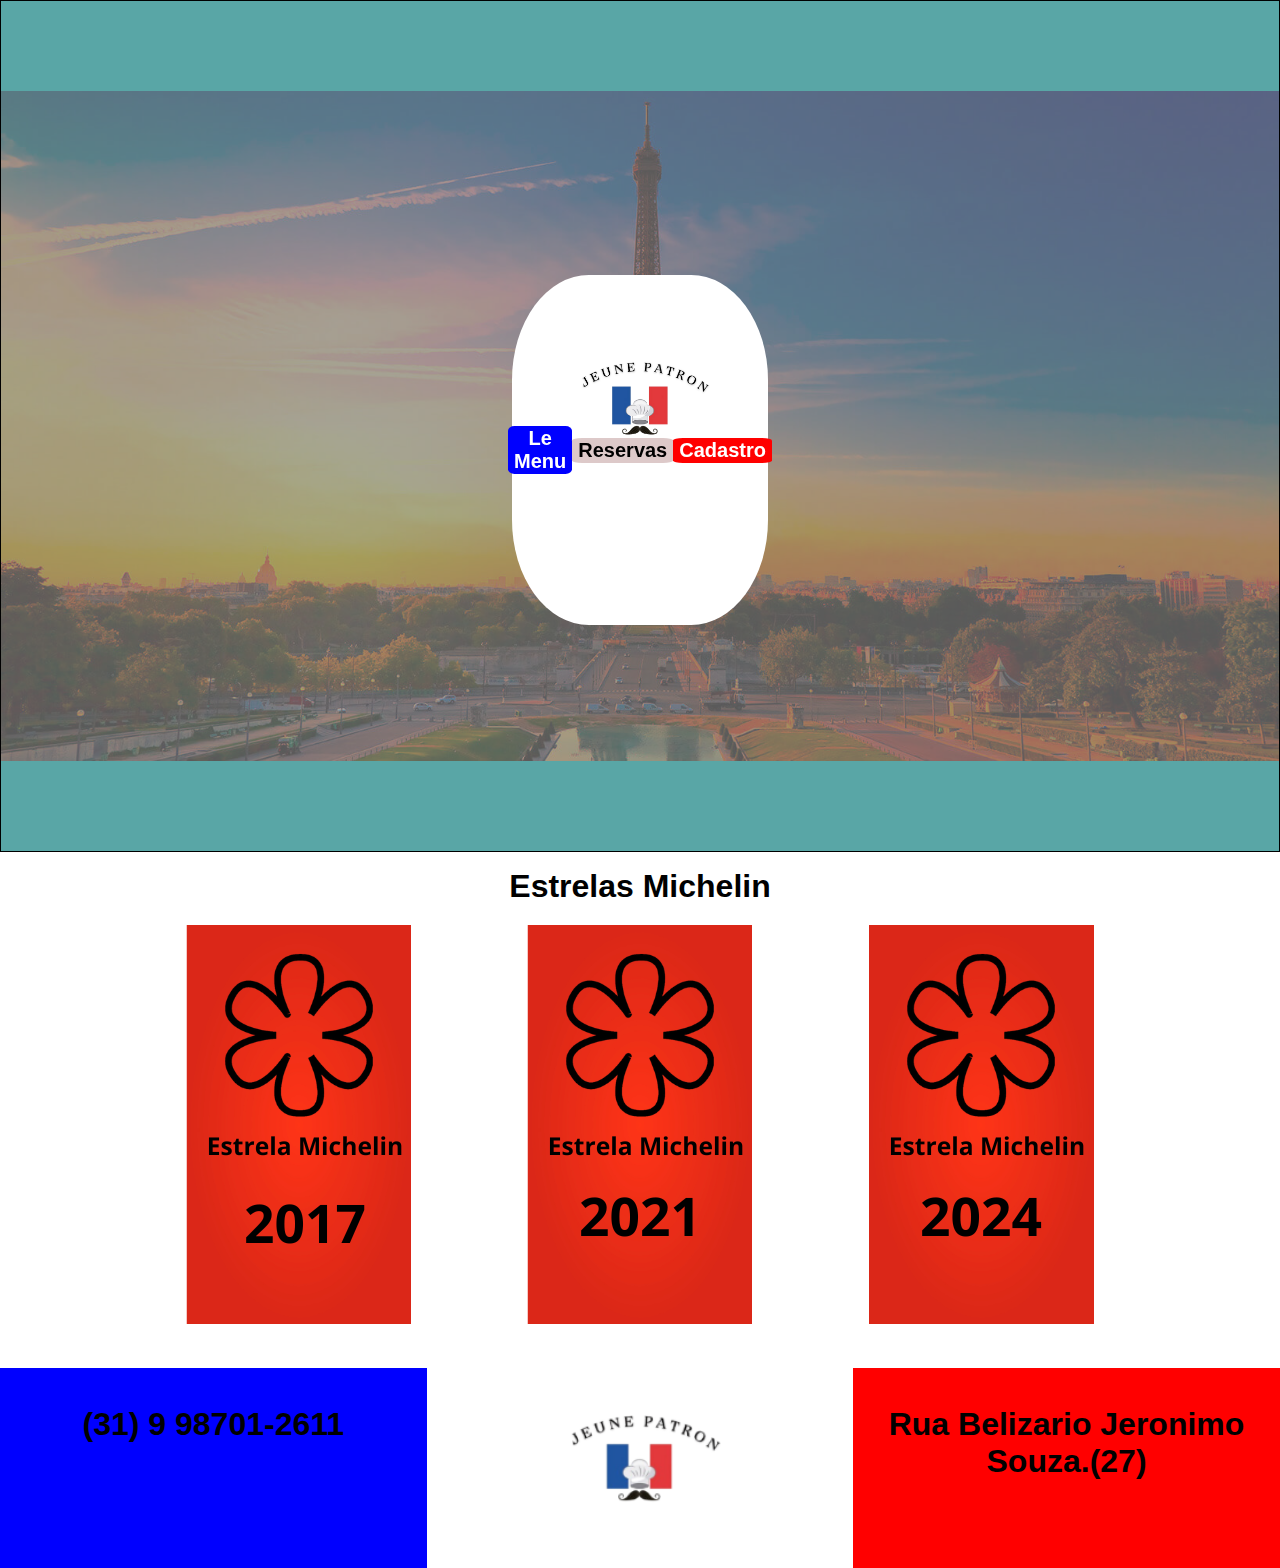
<file: arquivos_15-08-24_11h35/index.html>
<!DOCTYPE html>
<html lang="en">

<head>
    <meta charset="UTF-8">
    <meta name="viewport" content="width=device-width, initial-scale=1.0">
    <title>Document</title>
    <link rel="stylesheet" href="style.css">
</head>

<body>

    <header id="header">
        <div id="div1" class="img1">
        </div>
        <div id="div2" class="img2">
            <br>
            <a href="index2.html">
                 <button id="button1">
                
                <h2> Le Menu</h2>
            </button></a>
            <button id="button2">
                <h2>Reservas</h2>
            </button>
                <a href="index3.html"> <button id="button3">
                    <h2>Cadastro</h2>
                </button></a>
                
            
        </div>
    </header>
    <main>
        <div id="div3">
            <H1 id="text_em">Estrelas Michelin</H1>
            <div class="michelinEstrelas">
                <div id="div4" class="em1">
                    <img src="michelin1.png" alt="Estrela Michelin 2017>">
                </div>
                <div id="div4" class="em1">
                    <img src="michelin2.png" alt="Estrela Michelin 2021">
                </div>
                <div id="div4" class="em1">
                    <img src="michelin3.png" alt="Estrela Michelin 2024">
                </div>
            </div>

        </div>
    </main>
    <div  class="div5">
      <div class="div6"><h1 class="tel">(31) 9 98701-2611</h1></div>
      <div class="div7" ><img id="img2" src="img2.5.png" alt=""></div>
      <div class="div8"><h1 class="rua">Rua Belizario Jeronimo Souza.(27)</h1></div>
    </div>
  

</body>

</html>
</file>
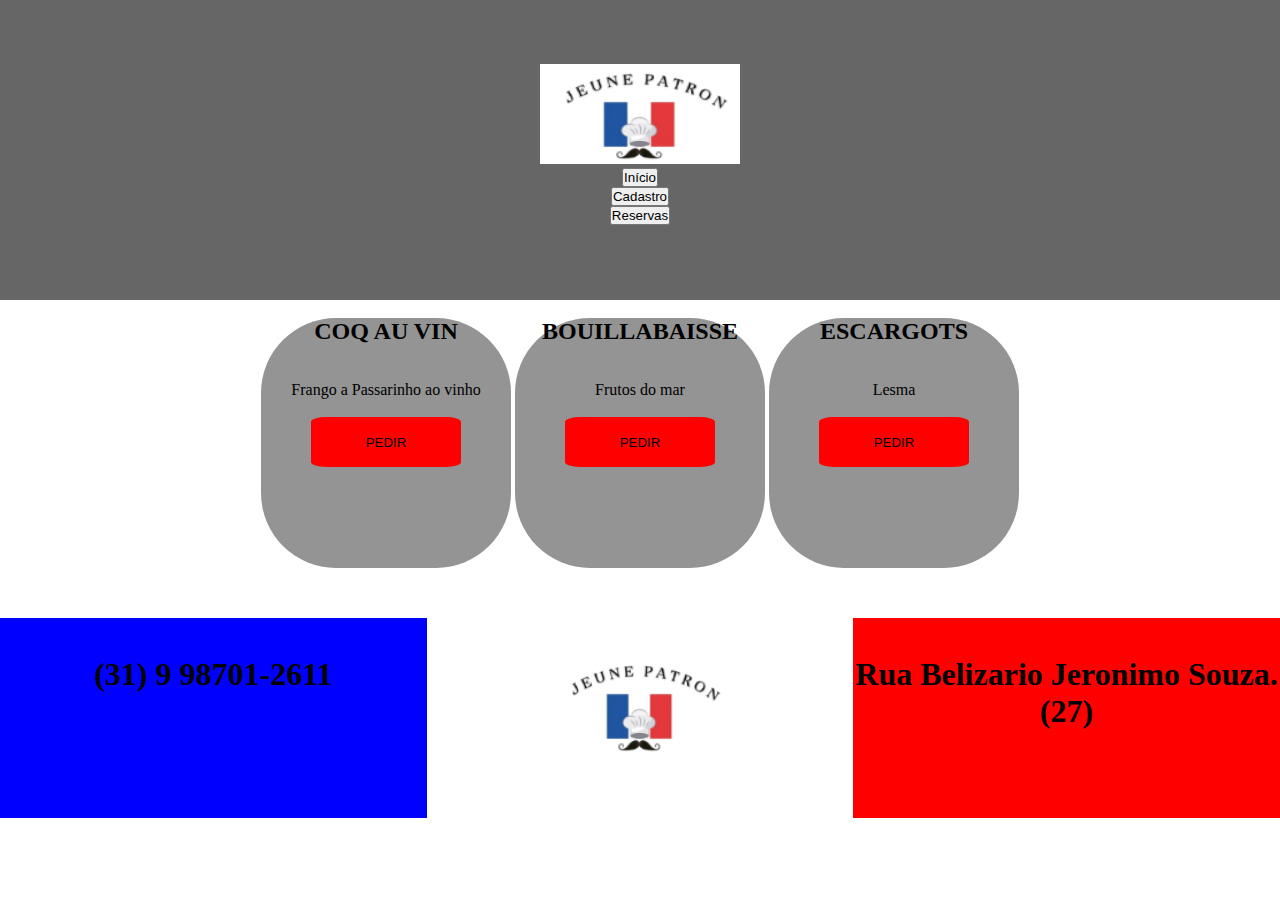
<file: arquivos_15-08-24_11h35/index2.html>
<!DOCTYPE html>
<html lang="en">
<head>
    <meta charset="UTF-8">
    <meta name="viewport" content="width=device-width, initial-scale=1.0">
    <title>Document</title>
    <link rel="stylesheet" href="style2.css">
</head>
<body>
    <div id="div1">
        <img class="img" src="img2.5.png" alt="">
        <br>
        <a href="index.html"> <button>Início</button> </a>
        <br>
        <a href=""><button>Cadastro</button></a>
        <br>
        <a href=""><button>Reservas</button></a>

    </div>
    <br>
    <div id="div2" > 
        <div  class="div3"  id="div_principal">
            
            <h2>COQ AU VIN</h2>
            <br>
            <br>
            <p>Frango a Passarinho ao vinho</p>
            <br>
            <button id="button">PEDIR</button>
        
        </div>
        <div id="div_principal">
            <div  class="div3"  id="div_principal">
            
                <h2>BOUILLABAISSE</h2>
                <br>
                <br>
                <p>Frutos do mar</p>
                <br>
                <button id="button">PEDIR</button>
            
            </div>
            
        </div>
        <div id="div_principal">
            <div  class="div3"  id="div_principal">
            
                <h2>ESCARGOTS</h2>
                <br>
                <br>
                <p>Lesma</p>
                <br>
                <button id="button">PEDIR</button>
            
            </div>
            
        </div>
    </div>
    <div  class="div5">
        <div class="div6"><h1 class="tel">(31) 9 98701-2611</h1></div>
        <div class="div7" ><img id="img2" src="img2.5.png" alt=""></div>
        <div class="div8"><h1 class="rua">Rua Belizario Jeronimo Souza.(27)</h1></div>
      </div>
</body>
</html>
</file>
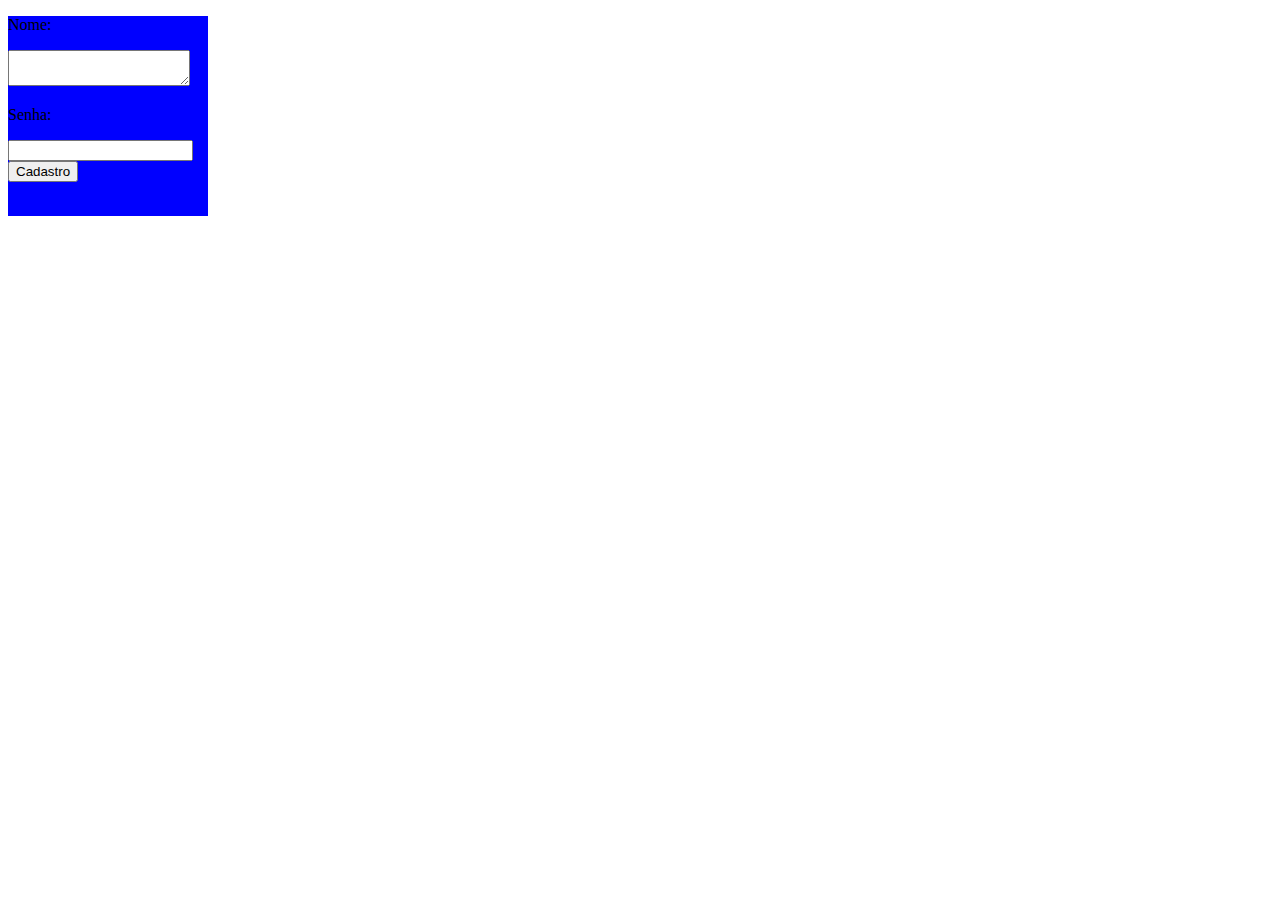
<file: arquivos_15-08-24_11h35/index3.html>
<!DOCTYPE html>
<html lang="en">
<head>
    <meta charset="UTF-8">
    <meta name="viewport" content="width=device-width, initial-scale=1.0">
     <link rel="stylesheet" href="style3.css">
    <title>Document</title>
</head>
<body id="body">
    <div class="div">
        <p>Nome:</p>
        <textarea name="mensagem"></textarea>
        <br>
        <p>Senha:</p>
        <input type="password" id="pass" name="password" minlength="8" required />
        <br>
        <a href="index.html"> <button>Cadastro</button> </a>
    </div>
</body>
</html>
</file>
<file: arquivos_15-08-24_11h35/style.css>
* {
    margin: 0;
    font-family: "Cairo", sans-serif;

}

#header {
    border: 1px solid #000000;
    display: grid;
    grid-template-columns: 14% 10% 20px 15% 36% 5% 20px 5% 14%;
    grid-template-rows: 100%;

}





#div1 {
    background-color: aqua;
    height: 850px;
    width: 714.5%;

}


a {
    text-decoration: none;
}

.img1 {
    background-image: url(img1.jpg);
    background-repeat: no-repeat;
    object-fit: cover;
    background-size: 100%;
    background-position: center;
    filter: contrast(30%);
}

#div2 {
    display: flex;
    align-items: center;
    justify-content: center;
    background-color: #fff;
    width: 20%;
    height: 350px;
    position: absolute;
    top: 50%;
    left: 50%;
    transform: translate(-50%, -50%);
    border-radius: 30%;
    filter: contrast(100%);
}

.img2 {
    background-image: url(img2.png);
    background-size: 100%;
    background-position: center;
    background-repeat: no-repeat;

}


button {
    cursor: pointer;
}

#button1 {
    background-color: blue;
    color: white;
    border: none;
    border-radius: 10%;
}

#button2 {
    background-color: rgb(221, 201, 201);
    border: 10px;
    border-radius: 10%;
}

#button3 {
    color: white;
    background-color: red;
    border: none;
    border-radius: 10%;
}

#div3 {
    background-color: white;
    width: 100%;
    height: 500px;
}

.text1 {
    font-size: 20px;
}

.img3 {
    background-image: url(img3.webp);
    position: absolute;
    height: 300px;
    width: 50%;
    left: 70%;
    background-repeat: no-repeat;
}



#text_em {
    background-position: center;
    text-align: center;
    margin-top: 1rem;

}

svg {
    width: 13px;
    margin-right: 5px;
}

.michelinEstrelas {
    display: flex;
    justify-content: space-around;
    margin-top: 20px;
    padding: 0% 10%;
}

#div5 {
    background-color: rgb(145, 157, 192);
    width: 100%;
    height: 650px;
   display: flex;
   align-items: center;
   flex-direction: column;
}
.img4{
border-radius: 30%;
width: 250px;
height: 250px;

}
.text_blog{
    font-size: 100px;

}
.text_blog2{
    font-size: 20px;
}
.H1{
    font-size: 20px;
    color: red;
}
.div5{
    background-color: aqua;
    width: 100%;
    height: 200px;
    display: flex;
    top: 30%;
   
}
.div6{
background-color: blue;
width: 33.33%;
height: 100%;
border: #000000;
text-align: center;

}
.div7{
    background-color: rgb(255, 255, 255);
    width: 33.33%;
    height: 100%;
    border: #000000;
    align-items: center;
    text-align: center;
}
.div8{
    background-color: red;
    width: 33.33%;
    height: 100%;
    border: #000000;
    text-align: center;
}
#img2{
   margin-top: 9%;
   left: 50%;
   height: 100px;
}
.tel{
   
    margin-top: 9%;
}
.rua{
    margin-top: 9%;
}
</file>
<file: arquivos_15-08-24_11h35/style2.css>
* {
    margin: 0;
    padding: 0;
}



#div1 {
    background-color: rgb(102, 102, 102);
    height: 300px;
    width: 100%;
    text-align: center;

}

.img {
    margin-top: 5%;
    width: 200px;
    height: 100px;
}

button {
    cursor: pointer;
}
#div2{
   
    height: 300px;
    width: 100%;
    text-align: center;
    
  
}
.img2{
    width: 300px;
    height: 200px;
   
}
#div_principal{
  display: inline-block;
 
}
.div3{
    
    background-color: rgb(148, 148, 148);
    width:250px;
    height: 250px;
    border-radius: 30%;
}
#button{
    background-color: red;
    border: none;
    border-radius: 10%;
    width:150px;
    height: 50px;
}
#text{
    font-size: 100%;
}
.div5{
    background-color: aqua;
    width: 100%;
    height: 200px;
    display: flex;
   
}
.div6{
background-color: blue;
width: 33.33%;
height: 100%;
border: #000000;
text-align: center;

}
.div7{
    background-color: rgb(255, 255, 255);
    width: 33.33%;
    height: 100%;
    border: #000000;
    align-items: center;
    text-align: center;
}
.div8{
    background-color: red;
    width: 33.33%;
    height: 100%;
    border: #000000;
    text-align: center;
}
#img2{
    margin-top: 9%;
    left: 50%;
    height: 100px;
 }
 .tel{
    
     margin-top: 9%;
 }
 .rua{
     margin-top: 9%;
 }
</file>
<file: arquivos_15-08-24_11h35/style3.css>
.div{
    background-color: blue;
    width: 200px;
    height: 200px;
}
#body{
    align-items: center;
}
</file>
